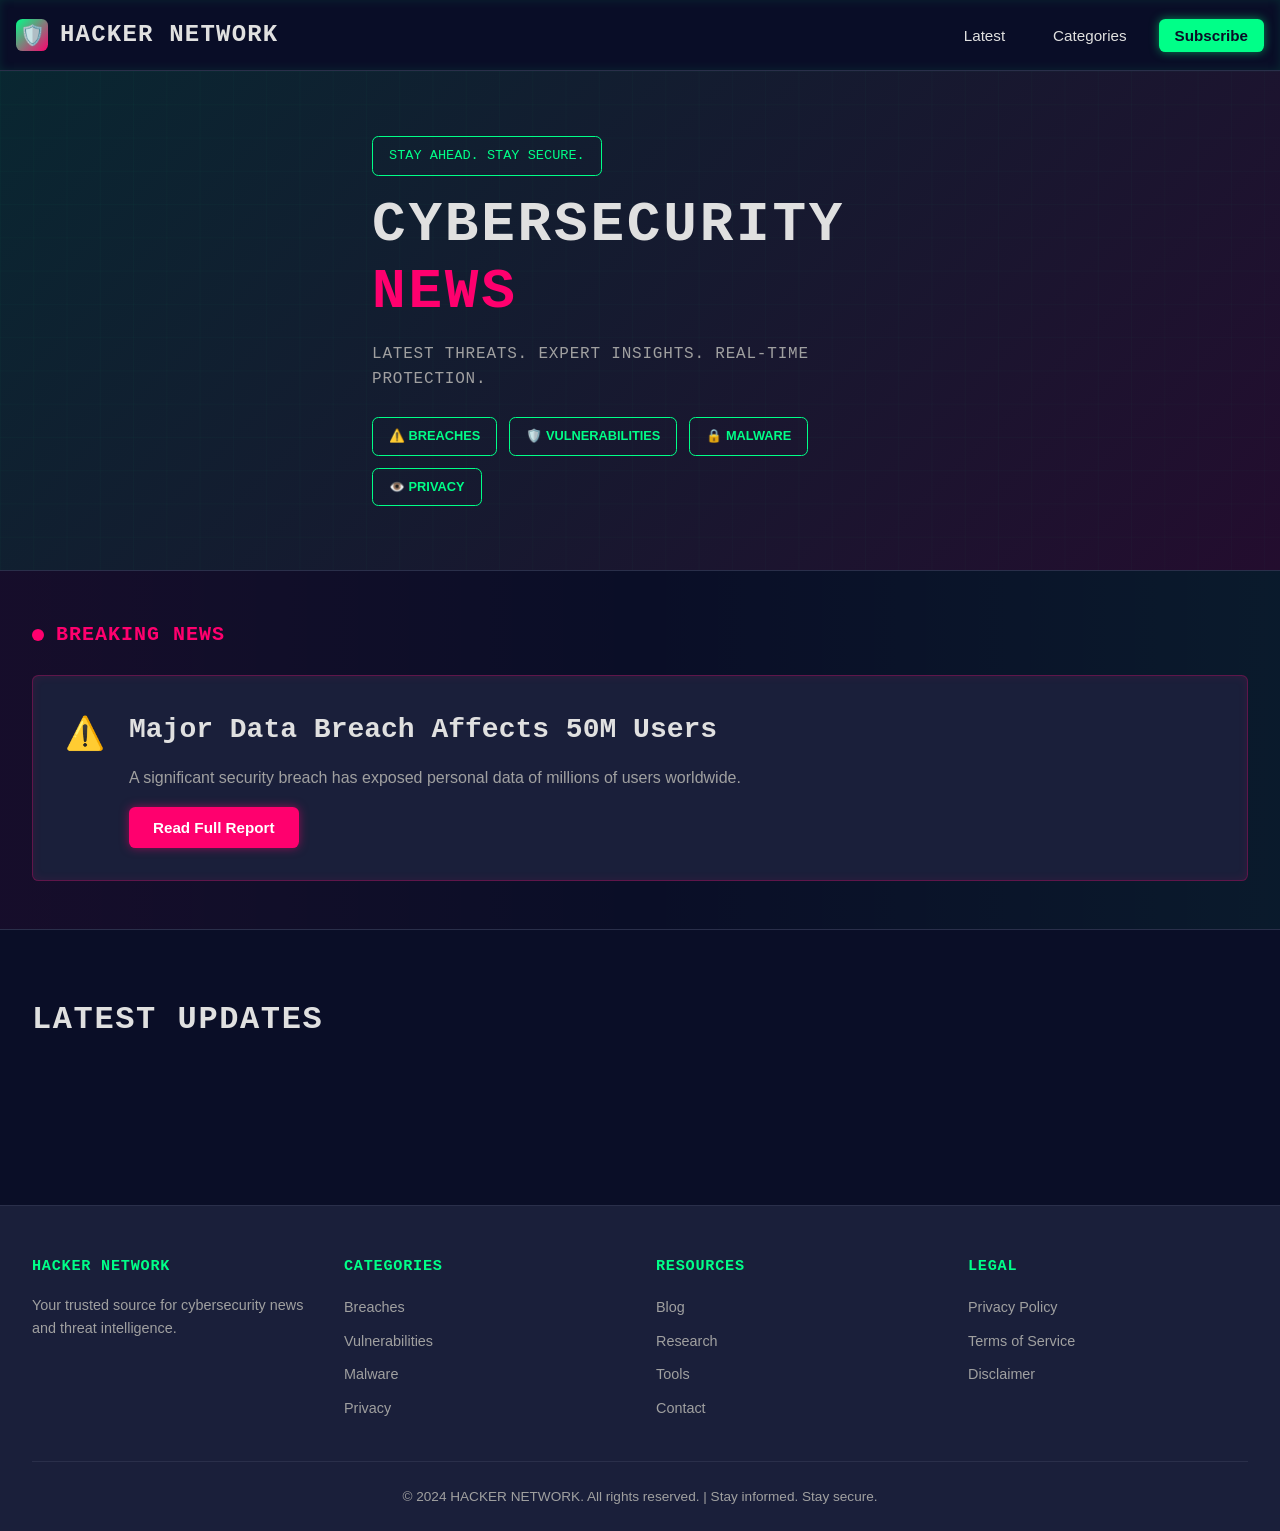
<file: index.html>
<!DOCTYPE html>
<html lang="en">
<head>
    <meta charset="UTF-8">
    <meta name="viewport" content="width=device-width, initial-scale=1.0">
    <title>HACKER NETWORK - Cybersecurity News</title>
    <link rel="stylesheet" href="styles.css">
</head>
<body>
    <!-- Navigation -->
    <nav class="navbar">
        <div class="nav-container">
            <div class="nav-brand">
                <div class="brand-icon">🛡️</div>
                <h1>HACKER NETWORK</h1>
            </div>
            <div class="nav-menu">
                <button class="nav-btn">Latest</button>
                <button class="nav-btn">Categories</button>
                <button class="nav-btn subscribe-btn">Subscribe</button>
            </div>
        </div>
    </nav>

    <!-- Hero Section -->
    <section class="hero">
        <div class="hero-overlay"></div>
        <div class="hero-content">
            <div class="hero-tag">STAY AHEAD. STAY SECURE.</div>
            <h2 class="hero-title">CYBERSECURITY <span class="text-magenta">NEWS</span></h2>
            <p class="hero-subtitle">LATEST THREATS. EXPERT INSIGHTS. REAL-TIME PROTECTION.</p>
            <div class="category-badges">
                <span class="badge">⚠️ BREACHES</span>
                <span class="badge">🛡️ VULNERABILITIES</span>
                <span class="badge">🔒 MALWARE</span>
                <span class="badge">👁️ PRIVACY</span>
            </div>
        </div>
    </section>

    <!-- Breaking News Section -->
    <section class="breaking-news">
        <div class="container">
            <div class="breaking-header">
                <div class="pulse-dot"></div>
                <h3>BREAKING NEWS</h3>
            </div>
            <div class="breaking-card">
                <div class="breaking-icon">⚠️</div>
                <div class="breaking-content">
                    <h4>Major Data Breach Affects 50M Users</h4>
                    <p>A significant security breach has exposed personal data of millions of users worldwide.</p>
                    <button class="btn-primary" onclick="viewArticle(1)">Read Full Report</button>
                </div>
            </div>
        </div>
    </section>

    <!-- News Feed Section -->
    <section class="news-feed">
        <div class="container">
            <h3 class="section-title">LATEST UPDATES</h3>
            <div class="news-grid" id="newsGrid">
                <!-- News cards will be generated by JavaScript -->
            </div>
        </div>
    </section>

    <!-- Footer -->
    <footer class="footer">
        <div class="container">
            <div class="footer-grid">
                <div class="footer-col">
                    <h5>HACKER NETWORK</h5>
                    <p>Your trusted source for cybersecurity news and threat intelligence.</p>
                </div>
                <div class="footer-col">
                    <h5>CATEGORIES</h5>
                    <ul>
                        <li><a href="#breaches">Breaches</a></li>
                        <li><a href="#vulnerabilities">Vulnerabilities</a></li>
                        <li><a href="#malware">Malware</a></li>
                        <li><a href="#privacy">Privacy</a></li>
                    </ul>
                </div>
                <div class="footer-col">
                    <h5>RESOURCES</h5>
                    <ul>
                        <li><a href="#blog">Blog</a></li>
                        <li><a href="#research">Research</a></li>
                        <li><a href="#tools">Tools</a></li>
                        <li><a href="#contact">Contact</a></li>
                    </ul>
                </div>
                <div class="footer-col">
                    <h5>LEGAL</h5>
                    <ul>
                        <li><a href="#privacy-policy">Privacy Policy</a></li>
                        <li><a href="#terms">Terms of Service</a></li>
                        <li><a href="#disclaimer">Disclaimer</a></li>
                    </ul>
                </div>
            </div>
            <div class="footer-bottom">
                <p>© 2024 HACKER NETWORK. All rights reserved. | Stay informed. Stay secure.</p>
            </div>
        </div>
    </footer>

    <!-- Article Modal -->
    <div id="articleModal" class="modal">
        <div class="modal-content">
            <button class="modal-close" onclick="closeArticle()">&times;</button>
            <div id="articleContent"></div>
        </div>
    </div>

    <script src="news-data.js"></script>
    <script src="script.js"></script>
</body>
</html>
</file>
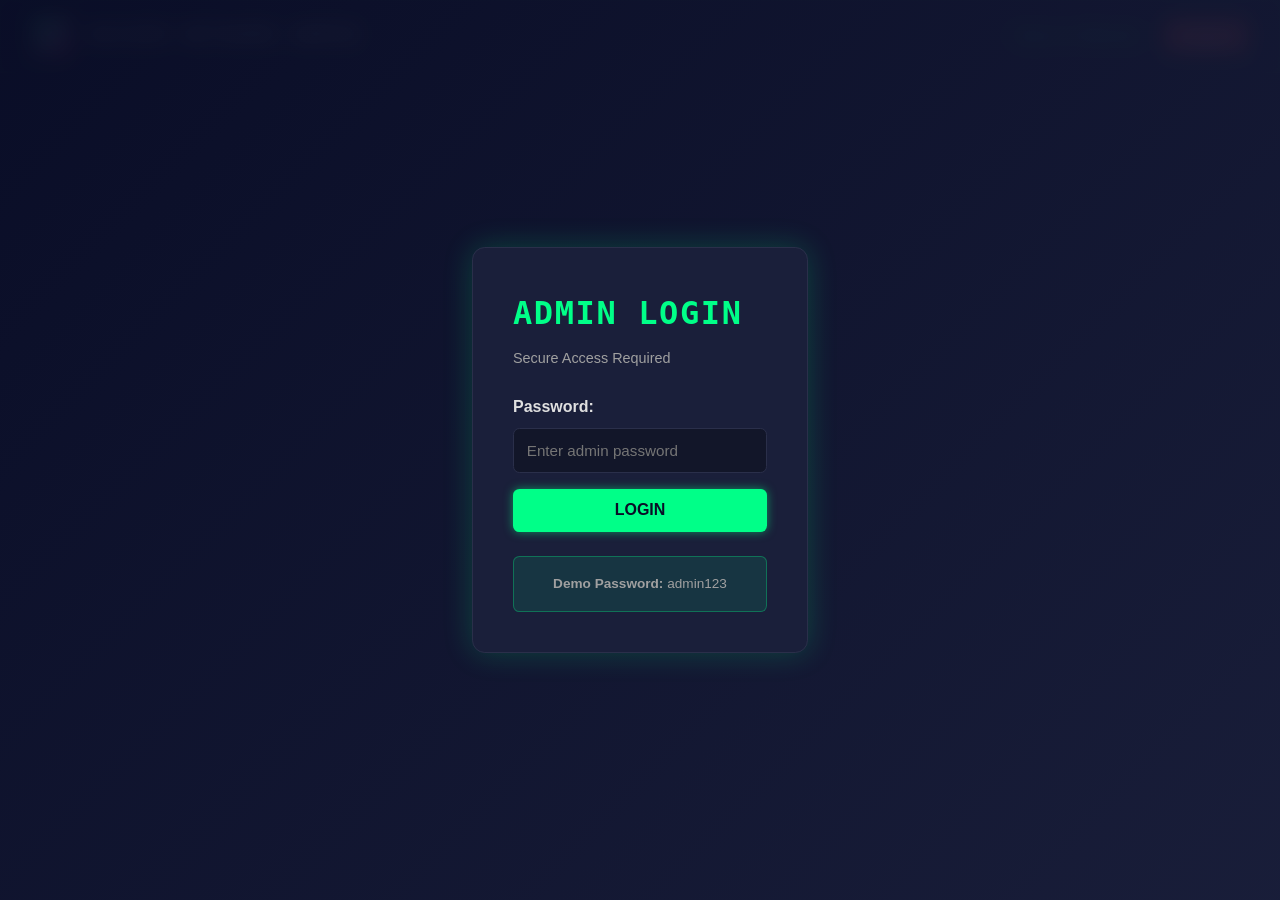
<file: admin.html>
<!DOCTYPE html>
<html lang="en">
<head>
    <meta charset="UTF-8">
    <meta name="viewport" content="width=device-width, initial-scale=1.0">
    <title>HACKER NETWORK - Admin Panel</title>
    <link rel="stylesheet" href="admin-styles.css">
</head>
<body>
    <!-- Navigation -->
    <nav class="admin-navbar">
        <div class="nav-container">
            <div class="nav-brand">
                <div class="brand-icon">⚙️</div>
                <h1>HACKER NETWORK ADMIN</h1>
            </div>
            <div class="nav-menu">
                <a href="index.html" class="nav-link">← Back to Website</a>
                <button class="logout-btn" onclick="logout()">Logout</button>
            </div>
        </div>
    </nav>

    <!-- Login Screen -->
    <div id="loginScreen" class="login-screen active">
        <div class="login-container">
            <div class="login-card">
                <h2>ADMIN LOGIN</h2>
                <p class="login-subtitle">Secure Access Required</p>
                
                <form onsubmit="handleLogin(event)">
                    <div class="form-group">
                        <label for="password">Password:</label>
                        <input 
                            type="password" 
                            id="password" 
                            placeholder="Enter admin password" 
                            required
                        >
                    </div>
                    <button type="submit" class="btn-login">LOGIN</button>
                </form>
                
                <p class="login-hint">
                    <strong>Demo Password:</strong> admin123
                </p>
            </div>
        </div>
    </div>

    <!-- Admin Dashboard -->
    <div id="adminDashboard" class="admin-dashboard">
        <div class="admin-container">
            <!-- Sidebar -->
            <aside class="admin-sidebar">
                <div class="sidebar-menu">
                    <button class="menu-item active" onclick="switchTab('articles')">
                        📰 Manage Articles
                    </button>
                    <button class="menu-item" onclick="switchTab('create')">
                        ✍️ Create Article
                    </button>
                    <button class="menu-item" onclick="switchTab('stats')">
                        📊 Statistics
                    </button>
                    <button class="menu-item" onclick="switchTab('settings')">
                        ⚙️ Settings
                    </button>
                </div>
            </aside>

            <!-- Main Content -->
            <main class="admin-content">
                <!-- Manage Articles Tab -->
                <section id="articlesTab" class="admin-tab active">
                    <div class="tab-header">
                        <h2>Manage Articles</h2>
                        <div class="search-box">
                            <input 
                                type="text" 
                                id="searchInput" 
                                placeholder="Search articles..." 
                                onkeyup="filterArticles()"
                            >
                        </div>
                    </div>

                    <div class="articles-table">
                        <table>
                            <thead>
                                <tr>
                                    <th>Title</th>
                                    <th>Category</th>
                                    <th>Threat Level</th>
                                    <th>Date</th>
                                    <th>Author</th>
                                    <th>Actions</th>
                                </tr>
                            </thead>
                            <tbody id="articlesTableBody">
                                <!-- Articles will be populated here -->
                            </tbody>
                        </table>
                    </div>
                </section>

                <!-- Create Article Tab -->
                <section id="createTab" class="admin-tab">
                    <div class="tab-header">
                        <h2>Create New Article</h2>
                    </div>

                    <form class="article-form" onsubmit="handleCreateArticle(event)">
                        <div class="form-row">
                            <div class="form-group">
                                <label for="title">Article Title *</label>
                                <input 
                                    type="text" 
                                    id="title" 
                                    placeholder="Enter article title" 
                                    required
                                >
                            </div>
                        </div>

                        <div class="form-row">
                            <div class="form-group">
                                <label for="category">Category *</label>
                                <select id="category" required>
                                    <option value="">Select Category</option>
                                    <option value="Breaches">Breaches</option>
                                    <option value="Vulnerabilities">Vulnerabilities</option>
                                    <option value="Malware">Malware</option>
                                    <option value="Privacy">Privacy</option>
                                    <option value="Technology">Technology</option>
                                </select>
                            </div>
                            <div class="form-group">
                                <label for="threat">Threat Level *</label>
                                <select id="threat" required>
                                    <option value="">Select Threat Level</option>
                                    <option value="critical">Critical</option>
                                    <option value="high">High</option>
                                    <option value="medium">Medium</option>
                                    <option value="low">Low</option>
                                </select>
                            </div>
                        </div>

                        <div class="form-row">
                            <div class="form-group">
                                <label for="author">Author *</label>
                                <input 
                                    type="text" 
                                    id="author" 
                                    placeholder="Author name" 
                                    required
                                >
                            </div>
                            <div class="form-group">
                                <label for="date">Date *</label>
                                <input 
                                    type="date" 
                                    id="date" 
                                    required
                                >
                            </div>
                        </div>

                        <div class="form-row">
                            <div class="form-group">
                                <label for="icon">Icon/Emoji *</label>
                                <input 
                                    type="text" 
                                    id="icon" 
                                    placeholder="e.g., 🔓 or 🛡️" 
                                    maxlength="2"
                                    required
                                >
                            </div>
                        </div>

                        <div class="form-group">
                            <label for="excerpt">Excerpt *</label>
                            <textarea 
                                id="excerpt" 
                                placeholder="Brief summary of the article" 
                                rows="3"
                                required
                            ></textarea>
                        </div>

                        <div class="form-group">
                            <label for="content">Full Content *</label>
                            <textarea 
                                id="content" 
                                placeholder="Full article content (supports HTML tags like <h3>, <p>, <ul>, <li>)" 
                                rows="10"
                                required
                            ></textarea>
                        </div>

                        <div class="form-actions">
                            <button type="submit" class="btn-primary">Create Article</button>
                            <button type="reset" class="btn-secondary">Clear Form</button>
                        </div>
                    </form>
                </section>

                <!-- Statistics Tab -->
                <section id="statsTab" class="admin-tab">
                    <div class="tab-header">
                        <h2>Statistics</h2>
                    </div>

                    <div class="stats-grid">
                        <div class="stat-card">
                            <div class="stat-icon">📰</div>
                            <div class="stat-content">
                                <h3>Total Articles</h3>
                                <p class="stat-number" id="totalArticles">0</p>
                            </div>
                        </div>

                        <div class="stat-card">
                            <div class="stat-icon">🔴</div>
                            <div class="stat-content">
                                <h3>Critical Threats</h3>
                                <p class="stat-number" id="criticalCount">0</p>
                            </div>
                        </div>

                        <div class="stat-card">
                            <div class="stat-icon">🟠</div>
                            <div class="stat-content">
                                <h3>High Threats</h3>
                                <p class="stat-number" id="highCount">0</p>
                            </div>
                        </div>

                        <div class="stat-card">
                            <div class="stat-icon">🟡</div>
                            <div class="stat-content">
                                <h3>Medium Threats</h3>
                                <p class="stat-number" id="mediumCount">0</p>
                            </div>
                        </div>
                    </div>

                    <div class="stats-section">
                        <h3>Articles by Category</h3>
                        <div id="categoryStats" class="category-stats">
                            <!-- Stats will be populated here -->
                        </div>
                    </div>
                </section>

                <!-- Settings Tab -->
                <section id="settingsTab" class="admin-tab">
                    <div class="tab-header">
                        <h2>Settings</h2>
                    </div>

                    <div class="settings-card">
                        <h3>Data Management</h3>
                        <p>Manage your article database</p>
                        
                        <div class="settings-actions">
                            <button class="btn-secondary" onclick="exportData()">
                                📥 Export Data (JSON)
                            </button>
                            <button class="btn-secondary" onclick="document.getElementById('importFile').click()">
                                📤 Import Data (JSON)
                            </button>
                            <input 
                                type="file" 
                                id="importFile" 
                                accept=".json" 
                                style="display:none;" 
                                onchange="importData(event)"
                            >
                            <button class="btn-danger" onclick="resetToDefault()">
                                🔄 Reset to Default
                            </button>
                        </div>
                    </div>

                    <div class="settings-card">
                        <h3>Admin Password</h3>
                        <p>Change your admin password</p>
                        
                        <form onsubmit="handleChangePassword(event)">
                            <div class="form-group">
                                <label for="currentPassword">Current Password:</label>
                                <input 
                                    type="password" 
                                    id="currentPassword" 
                                    placeholder="Enter current password" 
                                    required
                                >
                            </div>
                            <div class="form-group">
                                <label for="newPassword">New Password:</label>
                                <input 
                                    type="password" 
                                    id="newPassword" 
                                    placeholder="Enter new password" 
                                    required
                                >
                            </div>
                            <div class="form-group">
                                <label for="confirmPassword">Confirm Password:</label>
                                <input 
                                    type="password" 
                                    id="confirmPassword" 
                                    placeholder="Confirm new password" 
                                    required
                                >
                            </div>
                            <button type="submit" class="btn-primary">Change Password</button>
                        </form>
                    </div>

                    <div class="settings-card">
                        <h3>Storage Info</h3>
                        <p>Your data is stored locally in your browser</p>
                        <div class="storage-info">
                            <p><strong>Storage Type:</strong> Browser LocalStorage</p>
                            <p><strong>Data Location:</strong> Client-side only</p>
                            <p><strong>Backup:</strong> Export regularly to JSON</p>
                        </div>
                    </div>
                </section>
            </main>
        </div>
    </div>

    <!-- Edit Modal -->
    <div id="editModal" class="modal">
        <div class="modal-content">
            <button class="modal-close" onclick="closeEditModal()">&times;</button>
            <h2>Edit Article</h2>
            
            <form onsubmit="handleEditArticle(event)">
                <input type="hidden" id="editId">
                
                <div class="form-row">
                    <div class="form-group">
                        <label for="editTitle">Article Title *</label>
                        <input type="text" id="editTitle" required>
                    </div>
                </div>

                <div class="form-row">
                    <div class="form-group">
                        <label for="editCategory">Category *</label>
                        <select id="editCategory" required>
                            <option value="Breaches">Breaches</option>
                            <option value="Vulnerabilities">Vulnerabilities</option>
                            <option value="Malware">Malware</option>
                            <option value="Privacy">Privacy</option>
                            <option value="Technology">Technology</option>
                        </select>
                    </div>
                    <div class="form-group">
                        <label for="editThreat">Threat Level *</label>
                        <select id="editThreat" required>
                            <option value="critical">Critical</option>
                            <option value="high">High</option>
                            <option value="medium">Medium</option>
                            <option value="low">Low</option>
                        </select>
                    </div>
                </div>

                <div class="form-row">
                    <div class="form-group">
                        <label for="editAuthor">Author *</label>
                        <input type="text" id="editAuthor" required>
                    </div>
                    <div class="form-group">
                        <label for="editDate">Date *</label>
                        <input type="date" id="editDate" required>
                    </div>
                </div>

                <div class="form-group">
                    <label for="editExcerpt">Excerpt *</label>
                    <textarea id="editExcerpt" rows="3" required></textarea>
                </div>

                <div class="form-group">
                    <label for="editContent">Full Content *</label>
                    <textarea id="editContent" rows="10" required></textarea>
                </div>

                <div class="form-actions">
                    <button type="submit" class="btn-primary">Save Changes</button>
                    <button type="button" class="btn-secondary" onclick="closeEditModal()">Cancel</button>
                </div>
            </form>
        </div>
    </div>

    <!-- Notification -->
    <div id="notification" class="notification"></div>

    <script src="admin-script.js"></script>
</body>
</html>
</file>
<file: styles.css>
/* ============================================
   HACKER NETWORK - Cyberpunk Noir Design
   Cybersecurity News Website
   HTML/CSS/JavaScript Version
   ============================================ */

/* ============ ROOT VARIABLES ============ */
:root {
    --primary-cyan: #00ff88;
    --primary-magenta: #ff006e;
    --dark-bg: #0a0e27;
    --card-bg: #1a1f3a;
    --border-color: #2a2f4a;
    --text-light: #e0e0e0;
    --text-muted: #a0a0a0;
    --threat-critical: #ef4444;
    --threat-high: #f97316;
    --threat-medium: #f59e0b;
    --threat-low: #10b981;
    --transition: all 0.3s ease;
}

/* ============ GLOBAL STYLES ============ */
* {
    margin: 0;
    padding: 0;
    box-sizing: border-box;
}

html {
    scroll-behavior: smooth;
}

body {
    font-family: 'Fira Sans', -apple-system, BlinkMacSystemFont, 'Segoe UI', sans-serif;
    background-color: var(--dark-bg);
    color: var(--text-light);
    line-height: 1.6;
    overflow-x: hidden;
}

/* ============ UTILITY CLASSES ============ */
.container {
    max-width: 1280px;
    margin: 0 auto;
    padding: 0 1rem;
}

@media (min-width: 640px) {
    .container {
        padding: 0 1.5rem;
    }
}

@media (min-width: 1024px) {
    .container {
        padding: 0 2rem;
    }
}

.text-magenta {
    color: var(--primary-magenta);
}

.text-cyan {
    color: var(--primary-cyan);
}

/* Neon glow effect */
.neon-glow {
    box-shadow: 0 0 10px rgba(0, 255, 136, 0.5), 0 0 20px rgba(0, 255, 136, 0.3);
}

.neon-glow-pink {
    box-shadow: 0 0 10px rgba(255, 0, 110, 0.5), 0 0 20px rgba(255, 0, 110, 0.3);
}

.neon-border {
    border: 1px solid rgba(0, 255, 136, 0.3);
    box-shadow: inset 0 0 10px rgba(0, 255, 136, 0.1);
}

.neon-border-pink {
    border: 1px solid rgba(255, 0, 110, 0.3);
    box-shadow: inset 0 0 10px rgba(255, 0, 110, 0.1);
}

/* Scanlines effect */
.scanlines {
    background-image: repeating-linear-gradient(
        0deg,
        rgba(0, 0, 0, 0.15),
        rgba(0, 0, 0, 0.15) 1px,
        transparent 1px,
        transparent 2px
    );
    animation: scanline-animation 8s linear infinite;
}

@keyframes scanline-animation {
    0% {
        background-position: 0 0;
    }
    100% {
        background-position: 0 10px;
    }
}

/* Glitch text effect */
.glitch-text {
    position: relative;
    animation: glitch 2s infinite;
}

@keyframes glitch {
    0% {
        text-shadow: -2px 0 var(--primary-magenta), 2px 0 var(--primary-cyan);
    }
    50% {
        text-shadow: 2px 0 var(--primary-magenta), -2px 0 var(--primary-cyan);
    }
    100% {
        text-shadow: -2px 0 var(--primary-magenta), 2px 0 var(--primary-cyan);
    }
}

/* Pulse animation */
@keyframes pulse {
    0%, 100% {
        opacity: 1;
    }
    50% {
        opacity: 0.5;
    }
}

/* ============ NAVIGATION ============ */
.navbar {
    position: sticky;
    top: 0;
    z-index: 100;
    background-color: rgba(10, 14, 39, 0.95);
    backdrop-filter: blur(10px);
    border-bottom: 1px solid var(--border-color);
    box-shadow: inset 0 0 10px rgba(0, 255, 136, 0.1);
}

.nav-container {
    max-width: 1280px;
    margin: 0 auto;
    padding: 1rem 1rem;
    display: flex;
    align-items: center;
    justify-content: space-between;
}

.nav-brand {
    display: flex;
    align-items: center;
    gap: 0.75rem;
    cursor: pointer;
}

.brand-icon {
    width: 2rem;
    height: 2rem;
    background: linear-gradient(135deg, var(--primary-cyan), var(--primary-magenta));
    border-radius: 0.4rem;
    display: flex;
    align-items: center;
    justify-content: center;
    font-size: 1.25rem;
}

.nav-brand h1 {
    font-family: 'IBM Plex Mono', monospace;
    font-size: 1.5rem;
    font-weight: 700;
    letter-spacing: 0.05em;
    color: var(--text-light);
}

.nav-menu {
    display: flex;
    gap: 1rem;
    align-items: center;
}

.nav-btn {
    background: transparent;
    border: none;
    color: var(--text-light);
    font-size: 0.95rem;
    cursor: pointer;
    padding: 0.5rem 1rem;
    transition: var(--transition);
    font-weight: 500;
}

.nav-btn:hover {
    color: var(--primary-cyan);
    text-shadow: 0 0 10px rgba(0, 255, 136, 0.5);
}

.subscribe-btn {
    background-color: var(--primary-cyan);
    color: var(--dark-bg);
    border-radius: 0.4rem;
    font-weight: 600;
    box-shadow: 0 0 10px rgba(0, 255, 136, 0.5);
}

.subscribe-btn:hover {
    box-shadow: 0 0 20px rgba(0, 255, 136, 0.8);
    transform: scale(1.05);
}

/* ============ HERO SECTION ============ */
.hero {
    position: relative;
    height: 500px;
    display: flex;
    align-items: center;
    justify-content: center;
    overflow: hidden;
    border-bottom: 1px solid var(--border-color);
}

.hero::before {
    content: '';
    position: absolute;
    inset: 0;
    background-image: url('data:image/svg+xml,<svg xmlns="http://www.w3.org/2000/svg" viewBox="0 0 1200 600"><defs><pattern id="grid" width="40" height="40" patternUnits="userSpaceOnUse"><path d="M 40 0 L 0 0 0 40" fill="none" stroke="rgba(0,255,136,0.1)" stroke-width="1"/></pattern></defs><rect width="1200" height="600" fill="rgba(10,14,39,0.8)"/><rect width="1200" height="600" fill="url(%23grid)"/></svg>');
    opacity: 0.5;
    z-index: 1;
}

.hero-overlay {
    position: absolute;
    inset: 0;
    background: linear-gradient(135deg, rgba(0, 255, 136, 0.1) 0%, rgba(255, 0, 110, 0.1) 100%);
    z-index: 2;
}

.hero-content {
    position: relative;
    z-index: 3;
    max-width: 600px;
    padding: 2rem;
}

.hero-tag {
    display: inline-block;
    border: 1px solid var(--primary-cyan);
    color: var(--primary-cyan);
    padding: 0.5rem 1rem;
    border-radius: 0.4rem;
    font-size: 0.85rem;
    font-family: 'IBM Plex Mono', monospace;
    margin-bottom: 1rem;
}

.hero-title {
    font-family: 'IBM Plex Mono', monospace;
    font-size: 3.5rem;
    font-weight: 700;
    letter-spacing: 0.05em;
    line-height: 1.2;
    margin-bottom: 1rem;
    color: var(--text-light);
}

.hero-subtitle {
    font-family: 'IBM Plex Mono', monospace;
    font-size: 1rem;
    color: var(--text-muted);
    margin-bottom: 1.5rem;
    letter-spacing: 0.05em;
}

.category-badges {
    display: flex;
    gap: 0.75rem;
    flex-wrap: wrap;
}

.badge {
    display: inline-block;
    border: 1px solid var(--primary-cyan);
    color: var(--primary-cyan);
    padding: 0.5rem 1rem;
    border-radius: 0.4rem;
    font-size: 0.8rem;
    font-weight: 600;
    transition: var(--transition);
    cursor: pointer;
}

.badge:hover {
    background-color: rgba(0, 255, 136, 0.1);
    box-shadow: 0 0 10px rgba(0, 255, 136, 0.3);
}

/* ============ BREAKING NEWS ============ */
.breaking-news {
    padding: 3rem 0;
    background: linear-gradient(to right, rgba(255, 0, 110, 0.05) 0%, transparent 50%, rgba(0, 255, 136, 0.05) 100%);
    border-bottom: 1px solid var(--border-color);
}

.breaking-header {
    display: flex;
    align-items: center;
    gap: 0.75rem;
    margin-bottom: 1.5rem;
}

.pulse-dot {
    width: 0.75rem;
    height: 0.75rem;
    background-color: var(--primary-magenta);
    border-radius: 50%;
    animation: pulse 1.5s ease-in-out infinite;
}

.breaking-header h3 {
    font-family: 'IBM Plex Mono', monospace;
    font-size: 1.25rem;
    font-weight: 700;
    color: var(--primary-magenta);
    letter-spacing: 0.05em;
}

.breaking-card {
    background-color: var(--card-bg);
    border: 1px solid rgba(255, 0, 110, 0.3);
    border-radius: 0.4rem;
    padding: 2rem;
    display: flex;
    gap: 1.5rem;
    box-shadow: inset 0 0 10px rgba(255, 0, 110, 0.1);
    transition: var(--transition);
}

.breaking-card:hover {
    border-color: var(--primary-magenta);
    box-shadow: 0 0 20px rgba(255, 0, 110, 0.3);
}

.breaking-icon {
    font-size: 2rem;
    flex-shrink: 0;
}

.breaking-content h4 {
    font-family: 'IBM Plex Mono', monospace;
    font-size: 1.75rem;
    font-weight: 700;
    margin-bottom: 0.75rem;
    color: var(--text-light);
}

.breaking-content p {
    color: var(--text-muted);
    margin-bottom: 1rem;
}

/* ============ NEWS FEED ============ */
.news-feed {
    padding: 4rem 0;
}

.section-title {
    font-family: 'IBM Plex Mono', monospace;
    font-size: 2rem;
    font-weight: 700;
    margin-bottom: 2rem;
    letter-spacing: 0.05em;
}

.news-grid {
    display: grid;
    grid-template-columns: repeat(auto-fill, minmax(320px, 1fr));
    gap: 1.5rem;
}

.news-card {
    background-color: var(--card-bg);
    border: 1px solid var(--border-color);
    border-radius: 0.4rem;
    overflow: hidden;
    transition: var(--transition);
    cursor: pointer;
    display: flex;
    flex-direction: column;
    height: 100%;
}

.news-card:hover {
    border-color: var(--primary-cyan);
    box-shadow: 0 0 20px rgba(0, 255, 136, 0.3);
    transform: translateY(-4px);
}

.news-card-image {
    width: 100%;
    height: 160px;
    background: linear-gradient(135deg, rgba(0, 255, 136, 0.1), rgba(255, 0, 110, 0.1));
    display: flex;
    align-items: center;
    justify-content: center;
    font-size: 3rem;
    position: relative;
    overflow: hidden;
}

.news-card-image::before {
    content: '';
    position: absolute;
    inset: 0;
    background-image: url('data:image/svg+xml,<svg xmlns="http://www.w3.org/2000/svg" viewBox="0 0 100 100"><circle cx="50" cy="50" r="40" fill="none" stroke="rgba(0,255,136,0.2)" stroke-width="1"/><circle cx="50" cy="50" r="30" fill="none" stroke="rgba(255,0,110,0.2)" stroke-width="1"/></svg>');
    background-size: 50px 50px;
    animation: drift 20s linear infinite;
}

@keyframes drift {
    0% {
        transform: translate(0, 0);
    }
    100% {
        transform: translate(50px, 50px);
    }
}

.news-card-body {
    padding: 1.5rem;
    flex-grow: 1;
    display: flex;
    flex-direction: column;
}

.news-card-header {
    display: flex;
    align-items: center;
    justify-content: space-between;
    margin-bottom: 1rem;
    gap: 0.5rem;
}

.news-category {
    display: inline-flex;
    align-items: center;
    gap: 0.4rem;
    border: 1px solid rgba(0, 255, 136, 0.5);
    color: var(--primary-cyan);
    padding: 0.4rem 0.8rem;
    border-radius: 0.3rem;
    font-size: 0.75rem;
    font-weight: 600;
}

.threat-badge {
    padding: 0.4rem 0.8rem;
    border-radius: 0.3rem;
    font-size: 0.75rem;
    font-weight: 600;
    border: 1px solid;
}

.threat-critical {
    background-color: rgba(239, 68, 68, 0.2);
    color: #fca5a5;
    border-color: rgba(239, 68, 68, 0.5);
}

.threat-high {
    background-color: rgba(249, 115, 22, 0.2);
    color: #fed7aa;
    border-color: rgba(249, 115, 22, 0.5);
}

.threat-medium {
    background-color: rgba(245, 158, 11, 0.2);
    color: #fde68a;
    border-color: rgba(245, 158, 11, 0.5);
}

.threat-low {
    background-color: rgba(16, 185, 129, 0.2);
    color: #a7f3d0;
    border-color: rgba(16, 185, 129, 0.5);
}

.news-card-title {
    font-family: 'IBM Plex Mono', monospace;
    font-size: 1.1rem;
    font-weight: 700;
    margin-bottom: 0.75rem;
    line-height: 1.4;
    color: var(--text-light);
    transition: var(--transition);
}

.news-card:hover .news-card-title {
    color: var(--primary-cyan);
}

.news-card-excerpt {
    color: var(--text-muted);
    font-size: 0.9rem;
    margin-bottom: 1rem;
    flex-grow: 1;
    display: -webkit-box;
    -webkit-line-clamp: 2;
    -webkit-box-orient: vertical;
    overflow: hidden;
}

.news-card-footer {
    display: flex;
    align-items: center;
    justify-content: space-between;
    font-size: 0.8rem;
    color: var(--text-muted);
    border-top: 1px solid var(--border-color);
    padding-top: 1rem;
}

.read-more {
    color: var(--primary-cyan);
    font-weight: 600;
    transition: var(--transition);
}

.news-card:hover .read-more {
    color: var(--primary-magenta);
}

/* ============ BUTTONS ============ */
.btn-primary {
    background-color: var(--primary-magenta);
    color: white;
    border: none;
    padding: 0.75rem 1.5rem;
    border-radius: 0.4rem;
    font-weight: 600;
    cursor: pointer;
    transition: var(--transition);
    font-size: 0.95rem;
    box-shadow: 0 0 10px rgba(255, 0, 110, 0.5);
}

.btn-primary:hover {
    background-color: #ff1a7f;
    box-shadow: 0 0 20px rgba(255, 0, 110, 0.8);
    transform: scale(1.05);
}

.btn-secondary {
    background-color: var(--primary-cyan);
    color: var(--dark-bg);
    border: none;
    padding: 0.75rem 1.5rem;
    border-radius: 0.4rem;
    font-weight: 600;
    cursor: pointer;
    transition: var(--transition);
    font-size: 0.95rem;
    box-shadow: 0 0 10px rgba(0, 255, 136, 0.5);
}

.btn-secondary:hover {
    background-color: #00ff99;
    box-shadow: 0 0 20px rgba(0, 255, 136, 0.8);
    transform: scale(1.05);
}

/* ============ FOOTER ============ */
.footer {
    background-color: var(--card-bg);
    border-top: 1px solid var(--border-color);
    padding: 3rem 0 1.5rem;
    margin-top: 4rem;
}

.footer-grid {
    display: grid;
    grid-template-columns: repeat(auto-fit, minmax(200px, 1fr));
    gap: 2rem;
    margin-bottom: 2rem;
}

.footer-col h5 {
    font-family: 'IBM Plex Mono', monospace;
    font-size: 0.95rem;
    font-weight: 700;
    color: var(--primary-cyan);
    margin-bottom: 1rem;
    letter-spacing: 0.05em;
}

.footer-col p {
    color: var(--text-muted);
    font-size: 0.9rem;
    line-height: 1.6;
}

.footer-col ul {
    list-style: none;
}

.footer-col ul li {
    margin-bottom: 0.5rem;
}

.footer-col ul li a {
    color: var(--text-muted);
    text-decoration: none;
    transition: var(--transition);
    font-size: 0.9rem;
}

.footer-col ul li a:hover {
    color: var(--primary-cyan);
}

.footer-bottom {
    border-top: 1px solid var(--border-color);
    padding-top: 1.5rem;
    text-align: center;
    color: var(--text-muted);
    font-size: 0.85rem;
}

/* ============ MODAL ============ */
.modal {
    display: none;
    position: fixed;
    z-index: 1000;
    left: 0;
    top: 0;
    width: 100%;
    height: 100%;
    background-color: rgba(0, 0, 0, 0.8);
    backdrop-filter: blur(5px);
    animation: fadeIn 0.3s ease;
}

@keyframes fadeIn {
    from {
        opacity: 0;
    }
    to {
        opacity: 1;
    }
}

.modal.active {
    display: flex;
    align-items: center;
    justify-content: center;
}

.modal-content {
    background-color: var(--card-bg);
    border: 1px solid var(--border-color);
    border-radius: 0.4rem;
    padding: 2rem;
    max-width: 800px;
    max-height: 90vh;
    overflow-y: auto;
    position: relative;
    animation: slideIn 0.3s ease;
}

@keyframes slideIn {
    from {
        transform: translateY(-50px);
        opacity: 0;
    }
    to {
        transform: translateY(0);
        opacity: 1;
    }
}

.modal-close {
    position: absolute;
    top: 1rem;
    right: 1rem;
    background: none;
    border: none;
    color: var(--text-light);
    font-size: 2rem;
    cursor: pointer;
    transition: var(--transition);
}

.modal-close:hover {
    color: var(--primary-magenta);
    transform: rotate(90deg);
}

/* ============ ARTICLE DETAIL ============ */
.article-header {
    margin-bottom: 2rem;
}

.article-badges {
    display: flex;
    gap: 0.75rem;
    margin-bottom: 1rem;
    flex-wrap: wrap;
}

.article-title {
    font-family: 'IBM Plex Mono', monospace;
    font-size: 2.5rem;
    font-weight: 700;
    margin-bottom: 1rem;
    line-height: 1.3;
    color: var(--text-light);
}

.article-meta {
    display: flex;
    gap: 1rem;
    color: var(--text-muted);
    font-size: 0.9rem;
    border-bottom: 1px solid var(--border-color);
    padding-bottom: 1rem;
    margin-bottom: 1.5rem;
}

.article-meta span {
    display: flex;
    align-items: center;
    gap: 0.25rem;
}

.article-body {
    color: var(--text-light);
    line-height: 1.8;
}

.article-body p {
    margin-bottom: 1.5rem;
    color: var(--text-light);
}

.article-body h3 {
    font-family: 'IBM Plex Mono', monospace;
    font-size: 1.3rem;
    font-weight: 700;
    margin-top: 1.5rem;
    margin-bottom: 1rem;
    color: var(--primary-cyan);
}

.alert-critical {
    background-color: rgba(239, 68, 68, 0.1);
    border: 1px solid rgba(239, 68, 68, 0.5);
    border-radius: 0.4rem;
    padding: 1rem;
    margin-bottom: 1.5rem;
    display: flex;
    gap: 1rem;
}

.alert-critical-icon {
    font-size: 1.5rem;
    flex-shrink: 0;
}

.alert-critical-content h3 {
    color: #fca5a5;
    margin: 0 0 0.5rem 0;
    font-size: 1rem;
}

.alert-critical-content p {
    color: #fca5a5;
    margin: 0;
    font-size: 0.9rem;
}

/* ============ RESPONSIVE ============ */
@media (max-width: 768px) {
    .nav-menu {
        gap: 0.5rem;
    }

    .nav-btn {
        padding: 0.4rem 0.8rem;
        font-size: 0.85rem;
    }

    .hero-title {
        font-size: 2.5rem;
    }

    .hero-subtitle {
        font-size: 0.9rem;
    }

    .category-badges {
        gap: 0.5rem;
    }

    .badge {
        padding: 0.4rem 0.7rem;
        font-size: 0.7rem;
    }

    .breaking-card {
        flex-direction: column;
        padding: 1.5rem;
    }

    .news-grid {
        grid-template-columns: 1fr;
    }

    .article-title {
        font-size: 1.8rem;
    }

    .modal-content {
        margin: 1rem;
        max-height: 95vh;
    }
}

@media (max-width: 480px) {
    .nav-brand h1 {
        font-size: 1.2rem;
    }

    .hero {
        height: 400px;
    }

    .hero-title {
        font-size: 2rem;
    }

    .section-title {
        font-size: 1.5rem;
    }

    .footer-grid {
        grid-template-columns: 1fr;
        gap: 1.5rem;
    }
}
</file>
<file: admin-styles.css>
/* ============================================
   HACKER NETWORK - Admin Panel Styles
   ============================================ */

/* ============ ROOT VARIABLES ============ */
:root {
    --primary-cyan: #00ff88;
    --primary-magenta: #ff006e;
    --dark-bg: #0a0e27;
    --card-bg: #1a1f3a;
    --border-color: #2a2f4a;
    --text-light: #e0e0e0;
    --text-muted: #a0a0a0;
    --success: #10b981;
    --danger: #ef4444;
    --warning: #f59e0b;
    --transition: all 0.3s ease;
}

/* ============ GLOBAL STYLES ============ */
* {
    margin: 0;
    padding: 0;
    box-sizing: border-box;
}

html {
    scroll-behavior: smooth;
}

body {
    font-family: 'Fira Sans', -apple-system, BlinkMacSystemFont, 'Segoe UI', sans-serif;
    background-color: var(--dark-bg);
    color: var(--text-light);
    line-height: 1.6;
}

/* ============ NAVIGATION ============ */
.admin-navbar {
    background-color: rgba(10, 14, 39, 0.95);
    backdrop-filter: blur(10px);
    border-bottom: 1px solid var(--border-color);
    box-shadow: inset 0 0 10px rgba(0, 255, 136, 0.1);
    position: sticky;
    top: 0;
    z-index: 100;
}

.nav-container {
    max-width: 1400px;
    margin: 0 auto;
    padding: 1rem 2rem;
    display: flex;
    align-items: center;
    justify-content: space-between;
}

.nav-brand {
    display: flex;
    align-items: center;
    gap: 1rem;
}

.brand-icon {
    width: 2.5rem;
    height: 2.5rem;
    background: linear-gradient(135deg, var(--primary-cyan), var(--primary-magenta));
    border-radius: 0.4rem;
    display: flex;
    align-items: center;
    justify-content: center;
    font-size: 1.5rem;
}

.nav-brand h1 {
    font-family: 'IBM Plex Mono', monospace;
    font-size: 1.3rem;
    font-weight: 700;
    letter-spacing: 0.05em;
}

.nav-menu {
    display: flex;
    gap: 1.5rem;
    align-items: center;
}

.nav-link {
    color: var(--primary-cyan);
    text-decoration: none;
    font-weight: 600;
    transition: var(--transition);
    cursor: pointer;
}

.nav-link:hover {
    text-shadow: 0 0 10px rgba(0, 255, 136, 0.5);
}

.logout-btn {
    background-color: var(--danger);
    color: white;
    border: none;
    padding: 0.6rem 1.2rem;
    border-radius: 0.4rem;
    font-weight: 600;
    cursor: pointer;
    transition: var(--transition);
}

.logout-btn:hover {
    background-color: #dc2626;
    box-shadow: 0 0 10px rgba(239, 68, 68, 0.5);
}

/* ============ LOGIN SCREEN ============ */
.login-screen {
    display: none;
    position: fixed;
    inset: 0;
    background: linear-gradient(135deg, rgba(10, 14, 39, 0.95), rgba(26, 31, 58, 0.95));
    z-index: 1000;
    align-items: center;
    justify-content: center;
    backdrop-filter: blur(10px);
}

.login-screen.active {
    display: flex;
}

.login-container {
    width: 100%;
    max-width: 400px;
    padding: 2rem;
}

.login-card {
    background-color: var(--card-bg);
    border: 1px solid var(--border-color);
    border-radius: 0.8rem;
    padding: 2.5rem;
    box-shadow: 0 0 30px rgba(0, 255, 136, 0.2);
}

.login-card h2 {
    font-family: 'IBM Plex Mono', monospace;
    font-size: 2rem;
    font-weight: 700;
    margin-bottom: 0.5rem;
    color: var(--primary-cyan);
    letter-spacing: 0.05em;
}

.login-subtitle {
    color: var(--text-muted);
    margin-bottom: 1.5rem;
    font-size: 0.9rem;
}

.login-card form {
    margin-bottom: 1.5rem;
}

.login-card .form-group {
    margin-bottom: 1rem;
}

.login-card label {
    display: block;
    margin-bottom: 0.5rem;
    font-weight: 600;
    color: var(--text-light);
}

.login-card input {
    width: 100%;
    padding: 0.8rem;
    background-color: rgba(0, 0, 0, 0.3);
    border: 1px solid var(--border-color);
    border-radius: 0.4rem;
    color: var(--text-light);
    font-size: 1rem;
    transition: var(--transition);
}

.login-card input:focus {
    outline: none;
    border-color: var(--primary-cyan);
    box-shadow: 0 0 10px rgba(0, 255, 136, 0.3);
}

.btn-login {
    width: 100%;
    padding: 0.8rem;
    background-color: var(--primary-cyan);
    color: var(--dark-bg);
    border: none;
    border-radius: 0.4rem;
    font-weight: 700;
    font-size: 1rem;
    cursor: pointer;
    transition: var(--transition);
    box-shadow: 0 0 10px rgba(0, 255, 136, 0.5);
}

.btn-login:hover {
    background-color: #00ff99;
    box-shadow: 0 0 20px rgba(0, 255, 136, 0.8);
    transform: scale(1.02);
}

.login-hint {
    background-color: rgba(0, 255, 136, 0.1);
    border: 1px solid rgba(0, 255, 136, 0.3);
    padding: 1rem;
    border-radius: 0.4rem;
    font-size: 0.85rem;
    color: var(--text-muted);
    text-align: center;
}

/* ============ ADMIN DASHBOARD ============ */
.admin-dashboard {
    display: flex;
    min-height: calc(100vh - 70px);
}

.admin-container {
    display: flex;
    width: 100%;
    max-width: 1400px;
    margin: 0 auto;
}

/* ============ SIDEBAR ============ */
.admin-sidebar {
    width: 250px;
    background-color: rgba(26, 31, 58, 0.8);
    border-right: 1px solid var(--border-color);
    padding: 2rem 0;
    position: sticky;
    top: 70px;
    height: calc(100vh - 70px);
    overflow-y: auto;
}

.sidebar-menu {
    display: flex;
    flex-direction: column;
    gap: 0.5rem;
    padding: 0 1rem;
}

.menu-item {
    background: transparent;
    border: none;
    color: var(--text-muted);
    padding: 1rem 1.5rem;
    border-radius: 0.4rem;
    cursor: pointer;
    transition: var(--transition);
    text-align: left;
    font-size: 0.95rem;
    font-weight: 500;
}

.menu-item:hover {
    background-color: rgba(0, 255, 136, 0.1);
    color: var(--primary-cyan);
}

.menu-item.active {
    background-color: rgba(0, 255, 136, 0.2);
    color: var(--primary-cyan);
    border-left: 3px solid var(--primary-cyan);
    padding-left: calc(1.5rem - 3px);
}

/* ============ MAIN CONTENT ============ */
.admin-content {
    flex: 1;
    padding: 2rem;
    overflow-y: auto;
    height: calc(100vh - 70px);
}

.admin-tab {
    display: none;
}

.admin-tab.active {
    display: block;
    animation: fadeIn 0.3s ease;
}

@keyframes fadeIn {
    from {
        opacity: 0;
        transform: translateY(10px);
    }
    to {
        opacity: 1;
        transform: translateY(0);
    }
}

.tab-header {
    margin-bottom: 2rem;
    display: flex;
    align-items: center;
    justify-content: space-between;
    gap: 1rem;
}

.tab-header h2 {
    font-family: 'IBM Plex Mono', monospace;
    font-size: 1.8rem;
    font-weight: 700;
    letter-spacing: 0.05em;
}

.search-box {
    flex: 1;
    max-width: 300px;
}

.search-box input {
    width: 100%;
    padding: 0.8rem 1rem;
    background-color: var(--card-bg);
    border: 1px solid var(--border-color);
    border-radius: 0.4rem;
    color: var(--text-light);
    transition: var(--transition);
}

.search-box input:focus {
    outline: none;
    border-color: var(--primary-cyan);
    box-shadow: 0 0 10px rgba(0, 255, 136, 0.3);
}

/* ============ ARTICLES TABLE ============ */
.articles-table {
    background-color: var(--card-bg);
    border: 1px solid var(--border-color);
    border-radius: 0.4rem;
    overflow-x: auto;
}

table {
    width: 100%;
    border-collapse: collapse;
}

thead {
    background-color: rgba(0, 255, 136, 0.1);
    border-bottom: 2px solid var(--border-color);
}

th {
    padding: 1rem;
    text-align: left;
    font-weight: 700;
    color: var(--primary-cyan);
    font-family: 'IBM Plex Mono', monospace;
    letter-spacing: 0.05em;
}

td {
    padding: 1rem;
    border-bottom: 1px solid var(--border-color);
    color: var(--text-light);
}

tbody tr:hover {
    background-color: rgba(0, 255, 136, 0.05);
}

.action-buttons {
    display: flex;
    gap: 0.5rem;
}

.btn-edit, .btn-delete {
    padding: 0.5rem 1rem;
    border: none;
    border-radius: 0.3rem;
    cursor: pointer;
    font-size: 0.85rem;
    font-weight: 600;
    transition: var(--transition);
}

.btn-edit {
    background-color: var(--primary-cyan);
    color: var(--dark-bg);
}

.btn-edit:hover {
    background-color: #00ff99;
    box-shadow: 0 0 10px rgba(0, 255, 136, 0.5);
}

.btn-delete {
    background-color: var(--danger);
    color: white;
}

.btn-delete:hover {
    background-color: #dc2626;
    box-shadow: 0 0 10px rgba(239, 68, 68, 0.5);
}

/* ============ FORMS ============ */
.article-form {
    background-color: var(--card-bg);
    border: 1px solid var(--border-color);
    border-radius: 0.4rem;
    padding: 2rem;
}

.form-row {
    display: grid;
    grid-template-columns: repeat(auto-fit, minmax(250px, 1fr));
    gap: 1.5rem;
    margin-bottom: 1.5rem;
}

.form-group {
    display: flex;
    flex-direction: column;
}

.form-group label {
    margin-bottom: 0.5rem;
    font-weight: 600;
    color: var(--text-light);
}

.form-group input,
.form-group select,
.form-group textarea {
    padding: 0.8rem;
    background-color: rgba(0, 0, 0, 0.3);
    border: 1px solid var(--border-color);
    border-radius: 0.4rem;
    color: var(--text-light);
    font-family: inherit;
    font-size: 0.95rem;
    transition: var(--transition);
}

.form-group input:focus,
.form-group select:focus,
.form-group textarea:focus {
    outline: none;
    border-color: var(--primary-cyan);
    box-shadow: 0 0 10px rgba(0, 255, 136, 0.3);
}

.form-group textarea {
    resize: vertical;
    font-family: 'Courier New', monospace;
}

.form-actions {
    display: flex;
    gap: 1rem;
    margin-top: 2rem;
}

.btn-primary, .btn-secondary, .btn-danger {
    padding: 0.8rem 1.5rem;
    border: none;
    border-radius: 0.4rem;
    font-weight: 600;
    cursor: pointer;
    transition: var(--transition);
    font-size: 0.95rem;
}

.btn-primary {
    background-color: var(--primary-cyan);
    color: var(--dark-bg);
    box-shadow: 0 0 10px rgba(0, 255, 136, 0.5);
}

.btn-primary:hover {
    background-color: #00ff99;
    box-shadow: 0 0 20px rgba(0, 255, 136, 0.8);
    transform: scale(1.05);
}

.btn-secondary {
    background-color: var(--primary-magenta);
    color: white;
    box-shadow: 0 0 10px rgba(255, 0, 110, 0.5);
}

.btn-secondary:hover {
    background-color: #ff1a7f;
    box-shadow: 0 0 20px rgba(255, 0, 110, 0.8);
    transform: scale(1.05);
}

.btn-danger {
    background-color: var(--danger);
    color: white;
}

.btn-danger:hover {
    background-color: #dc2626;
    box-shadow: 0 0 10px rgba(239, 68, 68, 0.5);
}

/* ============ STATISTICS ============ */
.stats-grid {
    display: grid;
    grid-template-columns: repeat(auto-fit, minmax(250px, 1fr));
    gap: 1.5rem;
    margin-bottom: 2rem;
}

.stat-card {
    background-color: var(--card-bg);
    border: 1px solid var(--border-color);
    border-radius: 0.4rem;
    padding: 1.5rem;
    display: flex;
    align-items: center;
    gap: 1rem;
    transition: var(--transition);
}

.stat-card:hover {
    border-color: var(--primary-cyan);
    box-shadow: 0 0 20px rgba(0, 255, 136, 0.3);
    transform: translateY(-4px);
}

.stat-icon {
    font-size: 2.5rem;
}

.stat-content h3 {
    font-size: 0.9rem;
    color: var(--text-muted);
    margin-bottom: 0.5rem;
}

.stat-number {
    font-size: 2rem;
    font-weight: 700;
    color: var(--primary-cyan);
    font-family: 'IBM Plex Mono', monospace;
}

.stats-section {
    background-color: var(--card-bg);
    border: 1px solid var(--border-color);
    border-radius: 0.4rem;
    padding: 2rem;
}

.stats-section h3 {
    margin-bottom: 1.5rem;
    font-family: 'IBM Plex Mono', monospace;
    letter-spacing: 0.05em;
}

.category-stats {
    display: grid;
    grid-template-columns: repeat(auto-fit, minmax(200px, 1fr));
    gap: 1rem;
}

.category-stat {
    background-color: rgba(0, 255, 136, 0.1);
    border: 1px solid rgba(0, 255, 136, 0.3);
    border-radius: 0.4rem;
    padding: 1rem;
}

.category-stat-name {
    font-weight: 600;
    color: var(--primary-cyan);
    margin-bottom: 0.5rem;
}

.category-stat-count {
    font-size: 1.5rem;
    font-weight: 700;
    color: var(--text-light);
}

/* ============ SETTINGS ============ */
.settings-card {
    background-color: var(--card-bg);
    border: 1px solid var(--border-color);
    border-radius: 0.4rem;
    padding: 2rem;
    margin-bottom: 1.5rem;
}

.settings-card h3 {
    font-family: 'IBM Plex Mono', monospace;
    margin-bottom: 0.5rem;
    letter-spacing: 0.05em;
}

.settings-card p {
    color: var(--text-muted);
    margin-bottom: 1.5rem;
}

.settings-actions {
    display: flex;
    gap: 1rem;
    flex-wrap: wrap;
}

.storage-info {
    background-color: rgba(0, 255, 136, 0.1);
    border: 1px solid rgba(0, 255, 136, 0.3);
    border-radius: 0.4rem;
    padding: 1rem;
}

.storage-info p {
    margin-bottom: 0.5rem;
    color: var(--text-light);
}

.storage-info p:last-child {
    margin-bottom: 0;
}

/* ============ MODAL ============ */
.modal {
    display: none;
    position: fixed;
    z-index: 1000;
    left: 0;
    top: 0;
    width: 100%;
    height: 100%;
    background-color: rgba(0, 0, 0, 0.8);
    backdrop-filter: blur(5px);
    align-items: center;
    justify-content: center;
}

.modal.active {
    display: flex;
}

.modal-content {
    background-color: var(--card-bg);
    border: 1px solid var(--border-color);
    border-radius: 0.4rem;
    padding: 2rem;
    max-width: 600px;
    max-height: 90vh;
    overflow-y: auto;
    position: relative;
    animation: slideIn 0.3s ease;
}

@keyframes slideIn {
    from {
        transform: translateY(-50px);
        opacity: 0;
    }
    to {
        transform: translateY(0);
        opacity: 1;
    }
}

.modal-content h2 {
    font-family: 'IBM Plex Mono', monospace;
    margin-bottom: 1.5rem;
    letter-spacing: 0.05em;
}

.modal-close {
    position: absolute;
    top: 1rem;
    right: 1rem;
    background: none;
    border: none;
    color: var(--text-light);
    font-size: 2rem;
    cursor: pointer;
    transition: var(--transition);
}

.modal-close:hover {
    color: var(--primary-magenta);
    transform: rotate(90deg);
}

/* ============ NOTIFICATION ============ */
.notification {
    position: fixed;
    bottom: 2rem;
    right: 2rem;
    padding: 1rem 1.5rem;
    border-radius: 0.4rem;
    font-weight: 600;
    z-index: 2000;
    animation: slideInUp 0.3s ease;
    display: none;
}

.notification.show {
    display: block;
}

.notification.success {
    background-color: var(--success);
    color: white;
}

.notification.error {
    background-color: var(--danger);
    color: white;
}

.notification.warning {
    background-color: var(--warning);
    color: var(--dark-bg);
}

@keyframes slideInUp {
    from {
        transform: translateY(100px);
        opacity: 0;
    }
    to {
        transform: translateY(0);
        opacity: 1;
    }
}

/* ============ RESPONSIVE ============ */
@media (max-width: 1024px) {
    .admin-sidebar {
        width: 200px;
    }

    .admin-content {
        padding: 1.5rem;
    }

    .tab-header {
        flex-direction: column;
        align-items: flex-start;
    }

    .search-box {
        width: 100%;
    }
}

@media (max-width: 768px) {
    .admin-dashboard {
        flex-direction: column;
    }

    .admin-sidebar {
        width: 100%;
        height: auto;
        position: static;
        border-right: none;
        border-bottom: 1px solid var(--border-color);
    }

    .sidebar-menu {
        flex-direction: row;
        gap: 0;
        overflow-x: auto;
    }

    .menu-item {
        white-space: nowrap;
        padding: 0.8rem 1rem;
    }

    .admin-content {
        height: auto;
        min-height: calc(100vh - 70px);
    }

    .form-row {
        grid-template-columns: 1fr;
    }

    .stats-grid {
        grid-template-columns: 1fr;
    }

    .action-buttons {
        flex-direction: column;
    }

    table {
        font-size: 0.85rem;
    }

    th, td {
        padding: 0.75rem;
    }
}

@media (max-width: 480px) {
    .nav-container {
        padding: 1rem;
        flex-direction: column;
        gap: 1rem;
    }

    .nav-menu {
        width: 100%;
        flex-direction: column;
        gap: 0.5rem;
    }

    .nav-link, .logout-btn {
        width: 100%;
        text-align: center;
    }

    .admin-content {
        padding: 1rem;
    }

    .tab-header h2 {
        font-size: 1.3rem;
    }

    .modal-content {
        margin: 1rem;
        max-height: 95vh;
    }

    .form-actions {
        flex-direction: column;
    }

    .btn-primary, .btn-secondary, .btn-danger {
        width: 100%;
    }

    .settings-actions {
        flex-direction: column;
    }

    .settings-actions button {
        width: 100%;
    }
}
</file>
